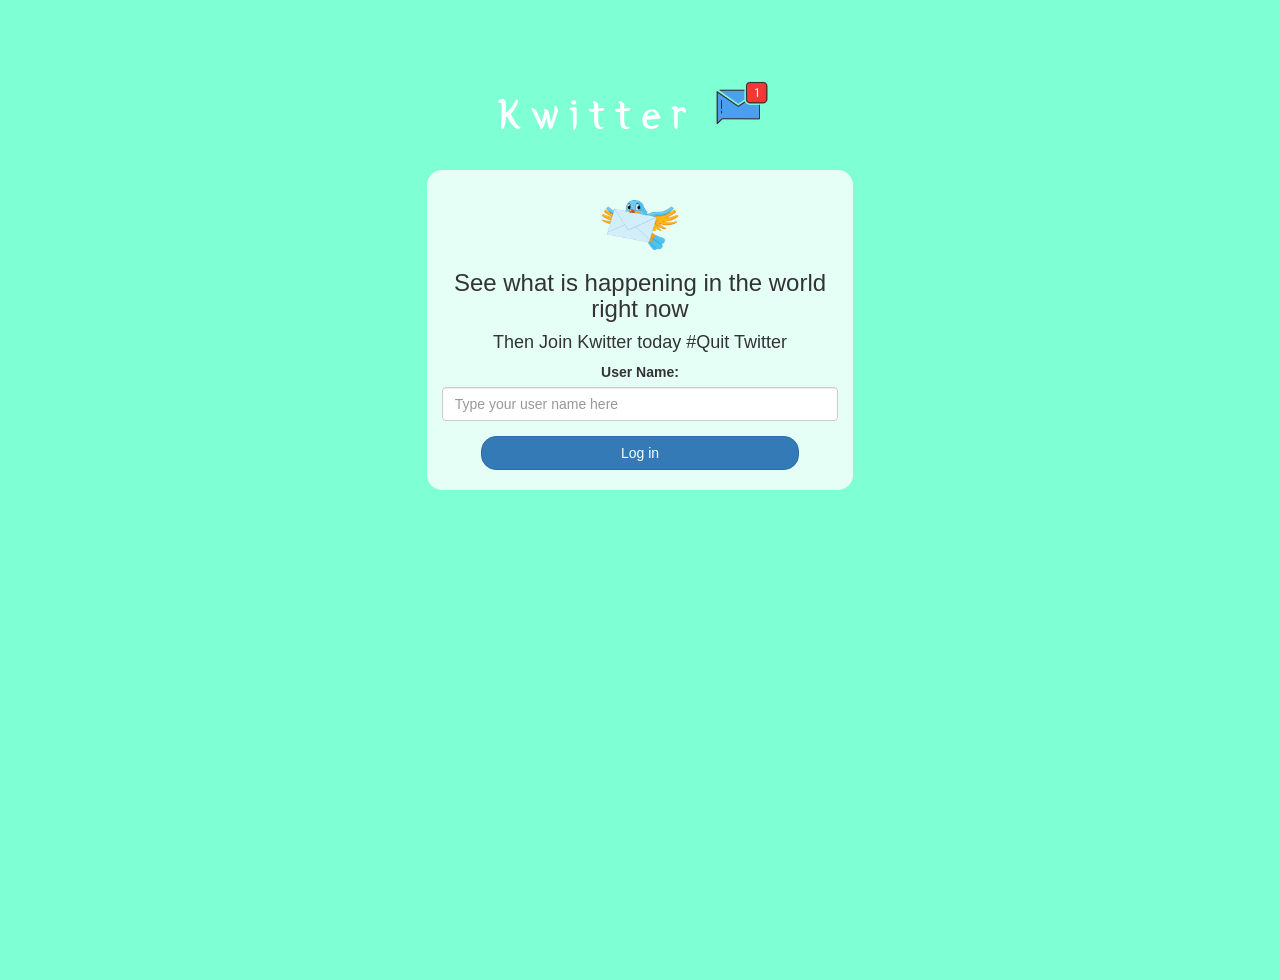
<file: index.html>
<!DOCTYPE html>
<html>

<head>
    <title>Kwitter</title>
    <link href="https://fonts.googleapis.com/css?family=Yeon+Sung&display=swap" rel="stylesheet">
    <meta name="viewport" content="width=device-width, initial-scale=1">

    <link rel="stylesheet" href="https://maxcdn.bootstrapcdn.com/bootstrap/3.4.0/css/bootstrap.min.css">
    <script src="https://ajax.googleapis.com/ajax/libs/jquery/3.4.1/jquery.min.js"></script>
    <script src="https://maxcdn.bootstrapcdn.com/bootstrap/3.4.0/js/bootstrap.min.js"></script>

    <link rel="stylesheet" type="text/css" href="style.css">
</head>

<body>
    <center>

        <h1 class="header">Kwitter<sup> <img src="Message.png"> 
        </sup> </h1>
        <div class="col-lg-4 col-md-6 col-sm-6 col-xs-10 login_div">
            <img src="Bird Logo.png" class="logo">
            <h3>See what is happening in the world right now</h3>
            <h4> Then Join Kwitter today #Quit Twitter</h4>
            <div class="form-group"> <label>User Name:</label>
                <input type="text" id="user_name" class="form-control" placeholder="Type your user name here">
            </div> <button id="login_button" class="btn btn-primary" onclick="addUser()">Log in</button>
            <br><br>
        </div>

    </center>
    <script src="main.js"></script>

</body>

</html>
</file>
<file: style.css>
html,
body {
    height: 100%;
    margin: 0;
}

body {
    background-color: aquamarine;
}

.header {
    color: white;
    font-family: 'Yeon Sung';
    font-size: 45px;
    letter-spacing: 10px;
    margin-top: 80px;
}

.header img {
    width: 80px;
    margin-left: -15px;
}

.login_div {
    background: rgba(255, 255, 255, 0.8);
    float: none;
    border-radius: 15px;
}

.logo {
    width: 80px;
    margin-top: 30px;
    border-radius: 40px;
}

#login_button {
    width: 80%;
    border-radius: 15px;
}

.room_name {
    cursor: pointer;
    font-size: 20px;
}

#logout {
    font-size: 20px;
    float: right;
}

#output {
    padding: 10px;
    width: 80%;
    background: rgba(255, 255, 255, 0.8);
    border-radius: 15px;
}

.input_div_room_page {
    width: 80%;
}

.input_div label {
    color: white;
    font-size: 20px;
}

.input_div_message_page {
    position: fixed;
    bottom: 0px;
    width: 100%;
    background: rgba(255, 255, 255, 0.8);
}

.input_div_message_page label {
    color: black;
}

.input_div_message_page #msg {
    width: 80%;
}

.input_div_message_page button {
    margin-top: 15px;
    width: 50%;
}

.color_white {
    color: white
}

.user_tick {
    width: 20px;
}

.message_h4 {
    padding-left: 5px;
    color: grey;
}
</file>
